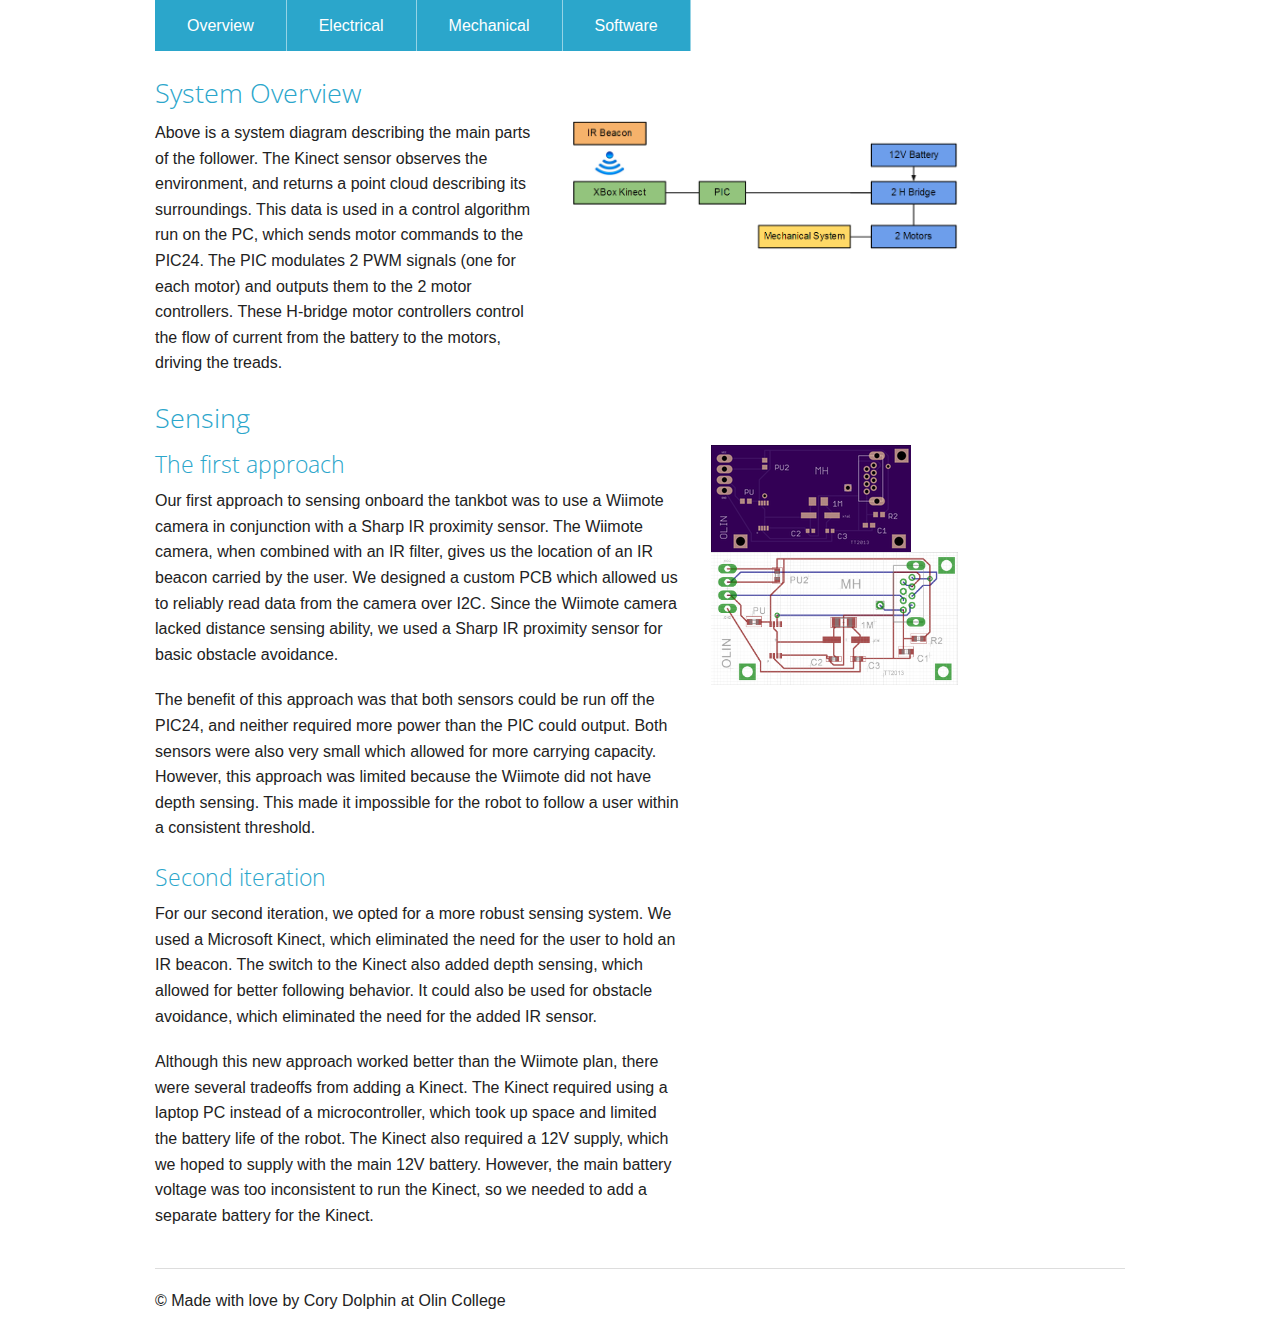
<file: electrical.html>
<!doctype html>
<!--[if IE 9]><html class="lt-ie10" lang="en" > <![endif]-->
<html class="no-js" lang="en" data-useragent="Mozilla/5.0 (compatible; MSIE 10.0; Windows NT 6.2; Trident/6.0)">
  <head>
    <meta charset="utf-8" />
    <meta name="viewport" content="width=device-width, initial-scale=1.0" />
    <title>TankFollower | A project by five students at Olin College of Engineering</title>
    <meta name="description" content="Documentation and reference library for ZURB Foundation. JavaScript, CSS, components, grid and more." />
    
    <meta name="author" content="ZURB, inc. ZURB network also includes zurb.com" />
    <meta name="copyright" content="ZURB, inc. Copyright (c) 2013" />

    <link rel="stylesheet" href="static/css/foundation.css" />
    <link rel="stylesheet" href="static/css/elecanisms.css" />
    <link rel="stylesheet" href="static/css/theme.css" />
    <script src="static/js/modernizr.js"></script>

  </head>
  <body>
    
<!-- Nav and Banner -->
  <div class="row">
    <div class="large-12 columns">
      <ul class="button-group">
        <li><a href="index.html" class="button">Overview</a></li>
        <li><a href="electrical.html" class="button">Electrical</a></li>
        <li><a href="mechanical.html" class="button">Mechanical</a></li>
        <li><a href="software.html" class="button">Software</a></li>
      </ul>
                
      
    </div>
  </div>
  
  <!-- End Nav and Banner -->
  
  
  <!-- Main Content Section -->
  
<div class="row">

    <!-- Main Blog Content -->
    <div class="large-10 columns" role="content">

      <article>

        <h3><a href="#">System Overview</a></h3>
        <div class="row">
          <div class="large-6 columns">
            <p>
              Above is a system diagram describing the main parts of the follower. The Kinect sensor observes the environment, and returns a point cloud describing its surroundings. This data is used in a control algorithm run on the PC, which sends motor commands to the PIC24. The PIC modulates 2 PWM signals (one for each motor) and outputs them to the 2 motor controllers. 
              These H-bridge motor controllers control the flow of current from the battery to the motors, driving the treads. 
            </p>
         </div>
          <div class="large-6 columns">
            <img src="./static/img/image04.png">
          </div>
        </div>
      </article>

      <article>

        <h3><a href="#">Sensing</a></h3>
        <div class="row">
          <div class="large-8 columns">

            <h4><a href="#">The first approach</a></h4>
            <p>
              Our first approach to sensing onboard the tankbot was to use a Wiimote camera in conjunction with a Sharp IR proximity sensor. The Wiimote camera, when combined with an IR filter, gives us the location of an IR beacon carried by the user. We designed a custom PCB which allowed us to reliably read data from the camera over I2C.
              Since the Wiimote camera lacked distance sensing ability, we used a Sharp IR proximity sensor for basic obstacle avoidance.
            </p>
            <p>
            The benefit of this approach was that both sensors could be run off the PIC24, and neither required more power than the PIC could output. Both sensors were also very small which allowed for more carrying capacity. However, this  approach was limited because the Wiimote did not have depth sensing. This made it impossible for the robot to follow a user within a consistent threshold.
            </p>
            <h4><a href="#">Second iteration</a></h4>
            <p>
            For our second iteration, we opted for a more robust sensing system. We used a Microsoft Kinect, which eliminated the need for the user to hold an IR beacon. The switch to the Kinect also added depth sensing, which allowed for better following behavior. It could also be used for obstacle avoidance, which eliminated the need for the added IR sensor.
            </p>
          <p>
          Although this new approach worked better than the Wiimote plan, there were several tradeoffs from adding a Kinect. The Kinect required using a laptop PC instead of a microcontroller, which took up space and limited the battery life of the robot. The Kinect also required a 12V supply, which we hoped to supply with the main 12V battery. However, the main battery voltage was too inconsistent to run the Kinect, so we needed to add a separate battery for the Kinect.
          </p>
         </div>
          <div class="large-4 columns">
            <img src="./static/img/image12.png">
            <img src="./static/img/image15.png">
          </div>
        </div>
      </article>
    </div>
    <!-- End Main Content -->
  </div>


  
  
  <!-- Footer -->
  
  <footer class="row">
    <div class="large-12 columns">
      <hr />
      <div class="row">
        <div class="large-6 columns">
          <p>&copy; Made with love by Cory Dolphin at Olin College</p>
        </div>
      </div>
    </div> 
  </footer>
    <script src="static/js/jquery.js"></script>
    <script src="static/js/rainbow-custom.min.js"></script>
    <script src="static/js/foundation.min.js"></script>
    <script>
      $(document).foundation();

      var doc = document.documentElement;
      doc.setAttribute('data-useragent', navigator.userAgent);
    </script>
  </body>
</html>
</file>
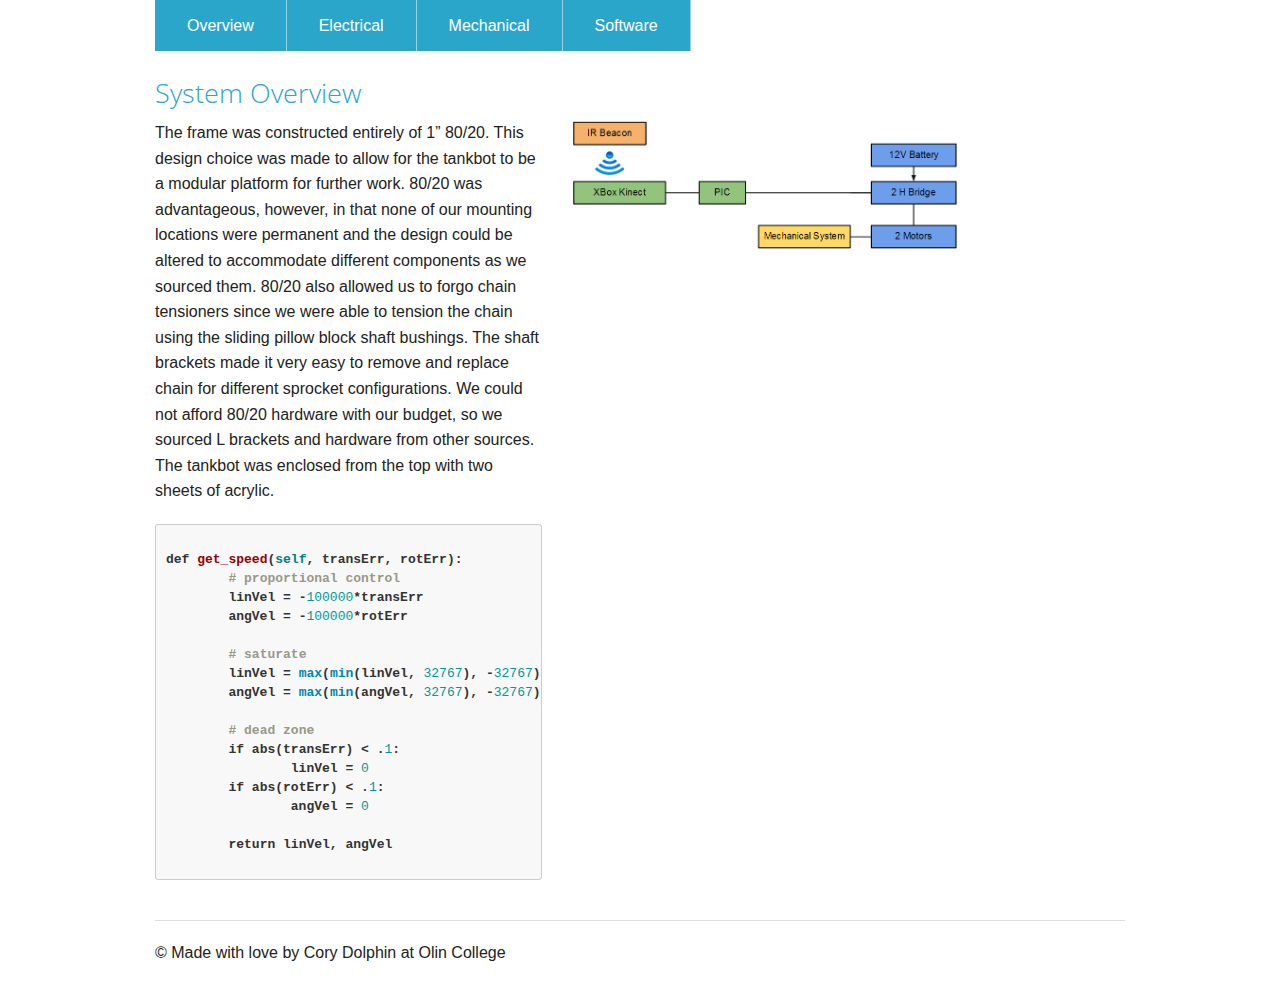
<file: software.html>
<!doctype html>
<!--[if IE 9]><html class="lt-ie10" lang="en" > <![endif]-->
<html class="no-js" lang="en" data-useragent="Mozilla/5.0 (compatible; MSIE 10.0; Windows NT 6.2; Trident/6.0)">
  <head>
    <meta charset="utf-8" />
    <meta name="viewport" content="width=device-width, initial-scale=1.0" />
    <title>TankFollower | A project by five students at Olin College of Engineering</title>
    <meta name="description" content="Documentation and reference library for ZURB Foundation. JavaScript, CSS, components, grid and more." />
    
    <meta name="author" content="ZURB, inc. ZURB network also includes zurb.com" />
    <meta name="copyright" content="ZURB, inc. Copyright (c) 2013" />

    <link rel="stylesheet" href="static/css/foundation.css" />
    <link rel="stylesheet" href="static/css/elecanisms.css" />
    <link rel="stylesheet" href="static/css/theme.css" />
    <script src="static/js/modernizr.js"></script>

  </head>
  <body>
    
<!-- Nav and Banner -->
  <div class="row">
    <div class="large-12 columns">
      <ul class="button-group">
        <li><a href="index.html" class="button">Overview</a></li>
        <li><a href="electrical.html" class="button">Electrical</a></li>
        <li><a href="mechanical.html" class="button">Mechanical</a></li>
        <li><a href="software.html" class="button">Software</a></li>
      </ul>
                
      
    </div>
  </div>
  
  <!-- End Nav and Banner -->
  
  
  <!-- Main Content Section -->
  
<div class="row">

    <!-- Main Blog Content -->
    <div class="large-10 columns" role="content">

      <article>

        <h3><a href="#">System Overview</a></h3>
        <div class="row">
          <div class="large-6 columns">
            <p>
              The frame was constructed entirely of 1” 80/20. This design choice was made to allow for the tankbot to be a modular platform for further work. 80/20 was advantageous, however, in that none of our mounting locations were permanent and the design could be altered to accommodate different components as we sourced them.  80/20 also allowed us to forgo chain tensioners since we were able to tension the chain using the sliding pillow block shaft bushings.  The shaft brackets made it very easy to remove and replace chain for different sprocket configurations.  We could not afford 80/20 hardware with our budget, so we sourced L brackets and hardware from other sources.  The tankbot was enclosed from the top with two sheets of acrylic.  
            </p>
            <pre><code data-language="python">
def get_speed(self, transErr, rotErr):
        # proportional control
        linVel = -100000*transErr
        angVel = -100000*rotErr

        # saturate
        linVel = max(min(linVel, 32767), -32767)
        angVel = max(min(angVel, 32767), -32767)

        # dead zone
        if abs(transErr) < .1:
                linVel = 0
        if abs(rotErr) < .1:
                angVel = 0

        return linVel, angVel
            </code></pre>
         </div>
          <div class="large-6 columns">
            <img src="./static/img/image04.png">
          </div>
        </div>
      </article>
    </div>
    <!-- End Main Content -->
  </div>


  
  
  <!-- Footer -->
  
  <footer class="row">
    <div class="large-12 columns">
      <hr />
      <div class="row">
        <div class="large-6 columns">
          <p>&copy; Made with love by Cory Dolphin at Olin College</p>
        </div>
      </div>
    </div> 
  </footer>
    <script src="static/js/jquery.js"></script>
    <script src="static/js/rainbow-custom.min.js"></script>
    <script src="static/js/foundation.min.js"></script>
    <script>
      $(document).foundation();

      var doc = document.documentElement;
      doc.setAttribute('data-useragent', navigator.userAgent);
    </script>
  </body>
</html>
</file>
<file: static/css/elecanisms.css>
.wrapper {width:100%; height:100%;margin:0 auto;background:#CCC;}
.iframeHolder {
    margin-bottom: 10px;
}
.iframeHolder .ratio {display:block;width:100%;height:auto;}
.iframeHolder iframe {position:absolute;top:0;left:0;width:100%; height:100%;}
li {
    clear: none !important;
    margin-right: 0;
  }
</file>
<file: static/css/theme.css>
/**
 * GitHub theme
 *
 * @author Craig Campbell
 * @version 1.0.4
 */
pre {
    border: 1px solid #ccc;
    word-wrap: break-word;
    padding: 6px 10px;
    line-height: 19px;
    margin-bottom: 20px;
}

code {
    border: 1px solid #eaeaea;
    margin: 0px 2px;
    padding: 0px 5px;
    font-size: 12px;
}

pre code {
    border: 0px;
    padding: 0px;
    margin: 0px;
    -moz-border-radius: 0px;
    -webkit-border-radius: 0px;
    border-radius: 0px;
}

pre, code {
    font-family: Consolas, 'Liberation Mono', Courier, monospace;
    color: #333;
    background: #f8f8f8;
    -moz-border-radius: 3px;
    -webkit-border-radius: 3px;
    border-radius: 3px;
}

pre, pre code {
    font-size: 13px;
}

pre .comment {
    color: #998;
}

pre .support {
    color: #0086B3;
}

pre .tag, pre .tag-name {
    color: navy;
}

pre .keyword, pre .css-property, pre .vendor-prefix, pre .sass, pre .class, pre .id, pre .css-value, pre .entity.function, pre .storage.function {
    font-weight: bold;
}

pre .css-property, pre .css-value, pre .vendor-prefix, pre .support.namespace {
    color: #333;
}

pre .constant.numeric, pre .keyword.unit, pre .hex-color {
    font-weight: normal;
    color: #099;
}

pre .entity.class {
    color: #458;
}

pre .entity.id, pre .entity.function {
    color: #900;
}

pre .attribute, pre .variable {
    color: teal;
}

pre .string, pre .support.value  {
    font-weight: normal;
    color: #d14;
}

pre .regexp {
    color: #009926;
}
</file>
